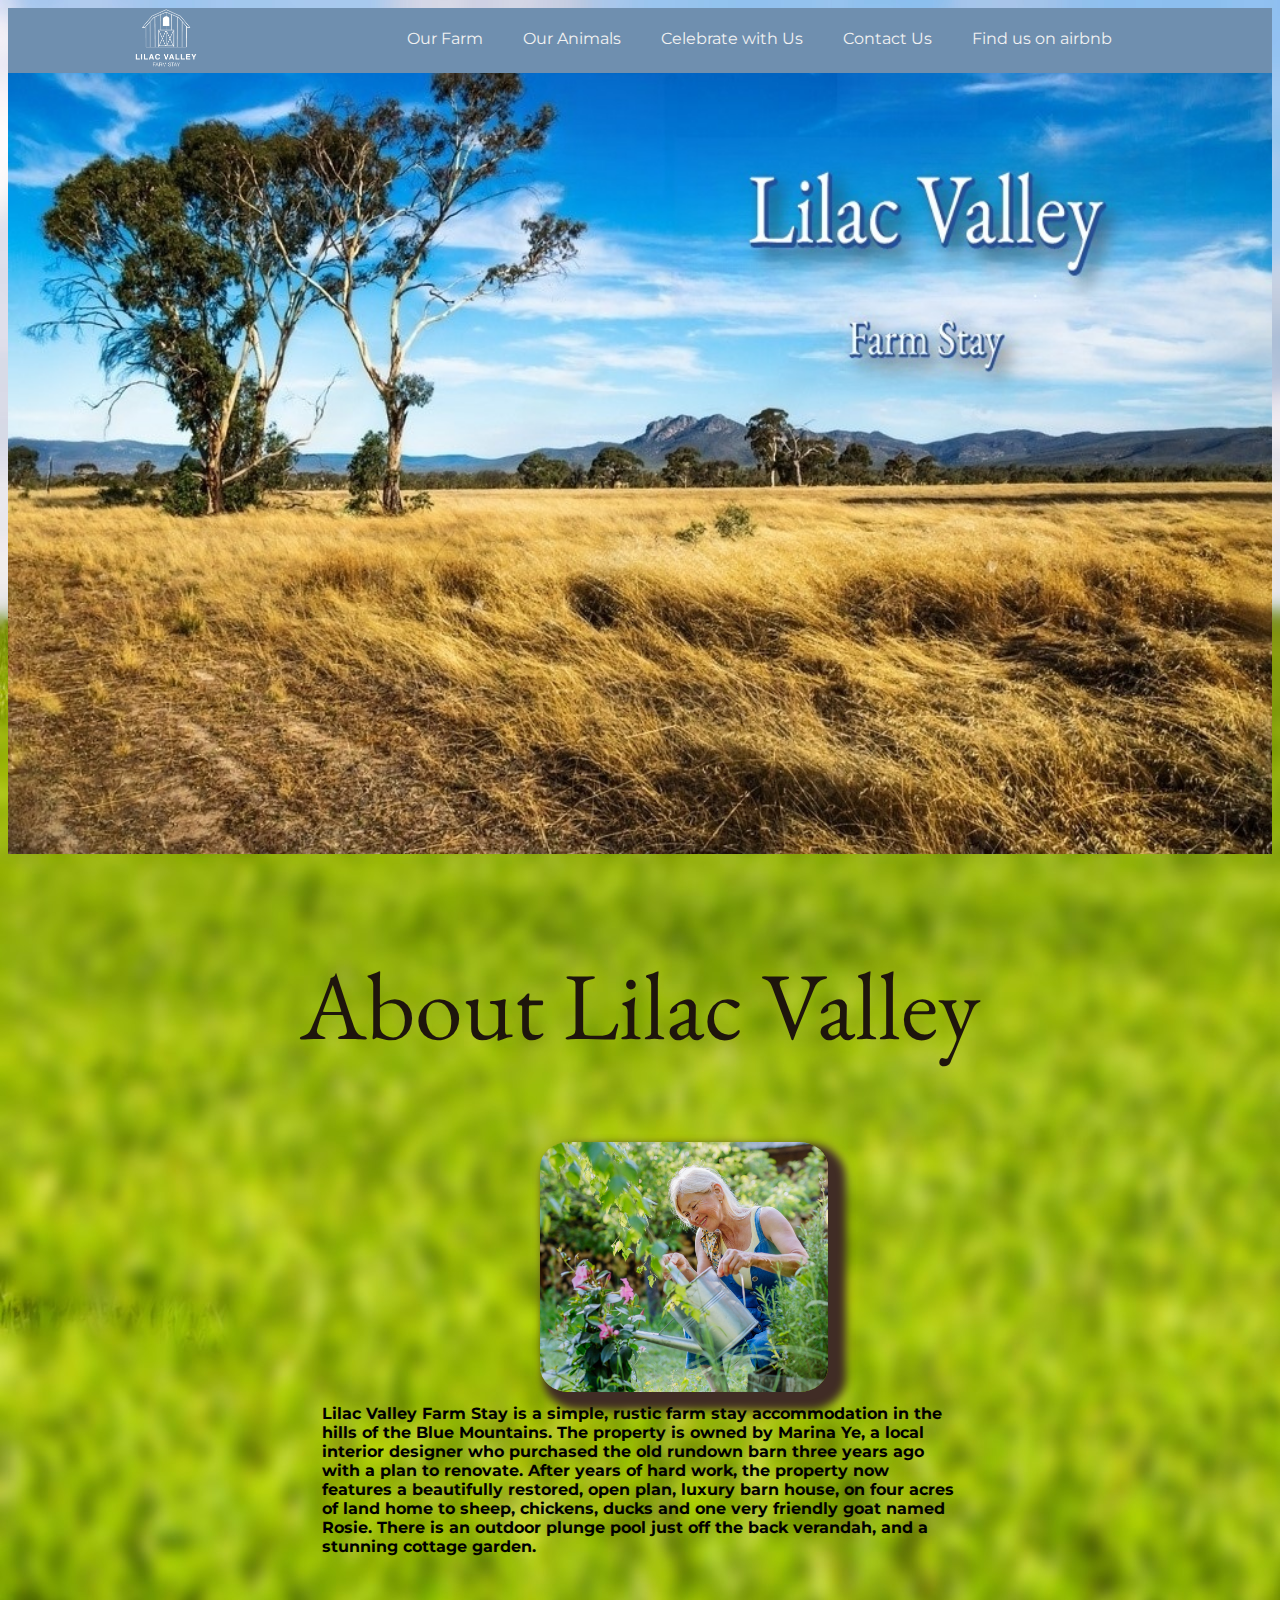
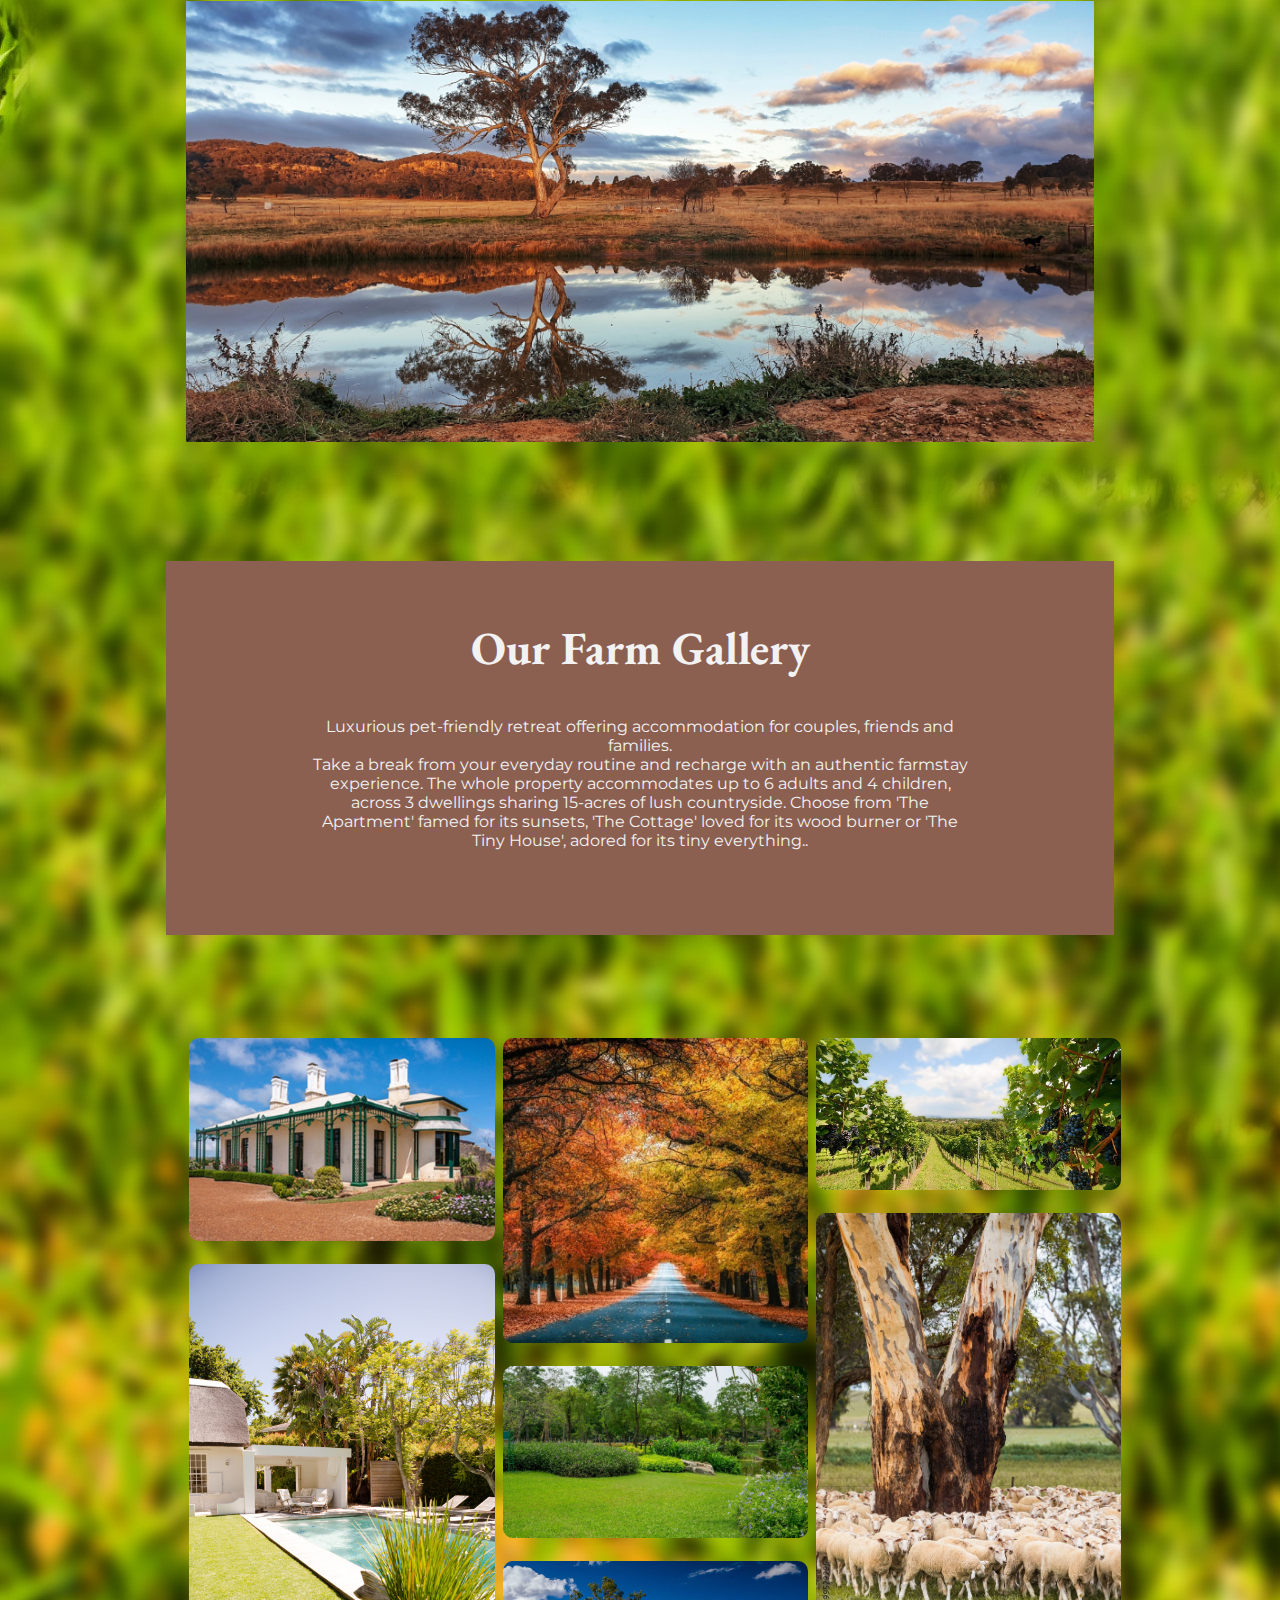
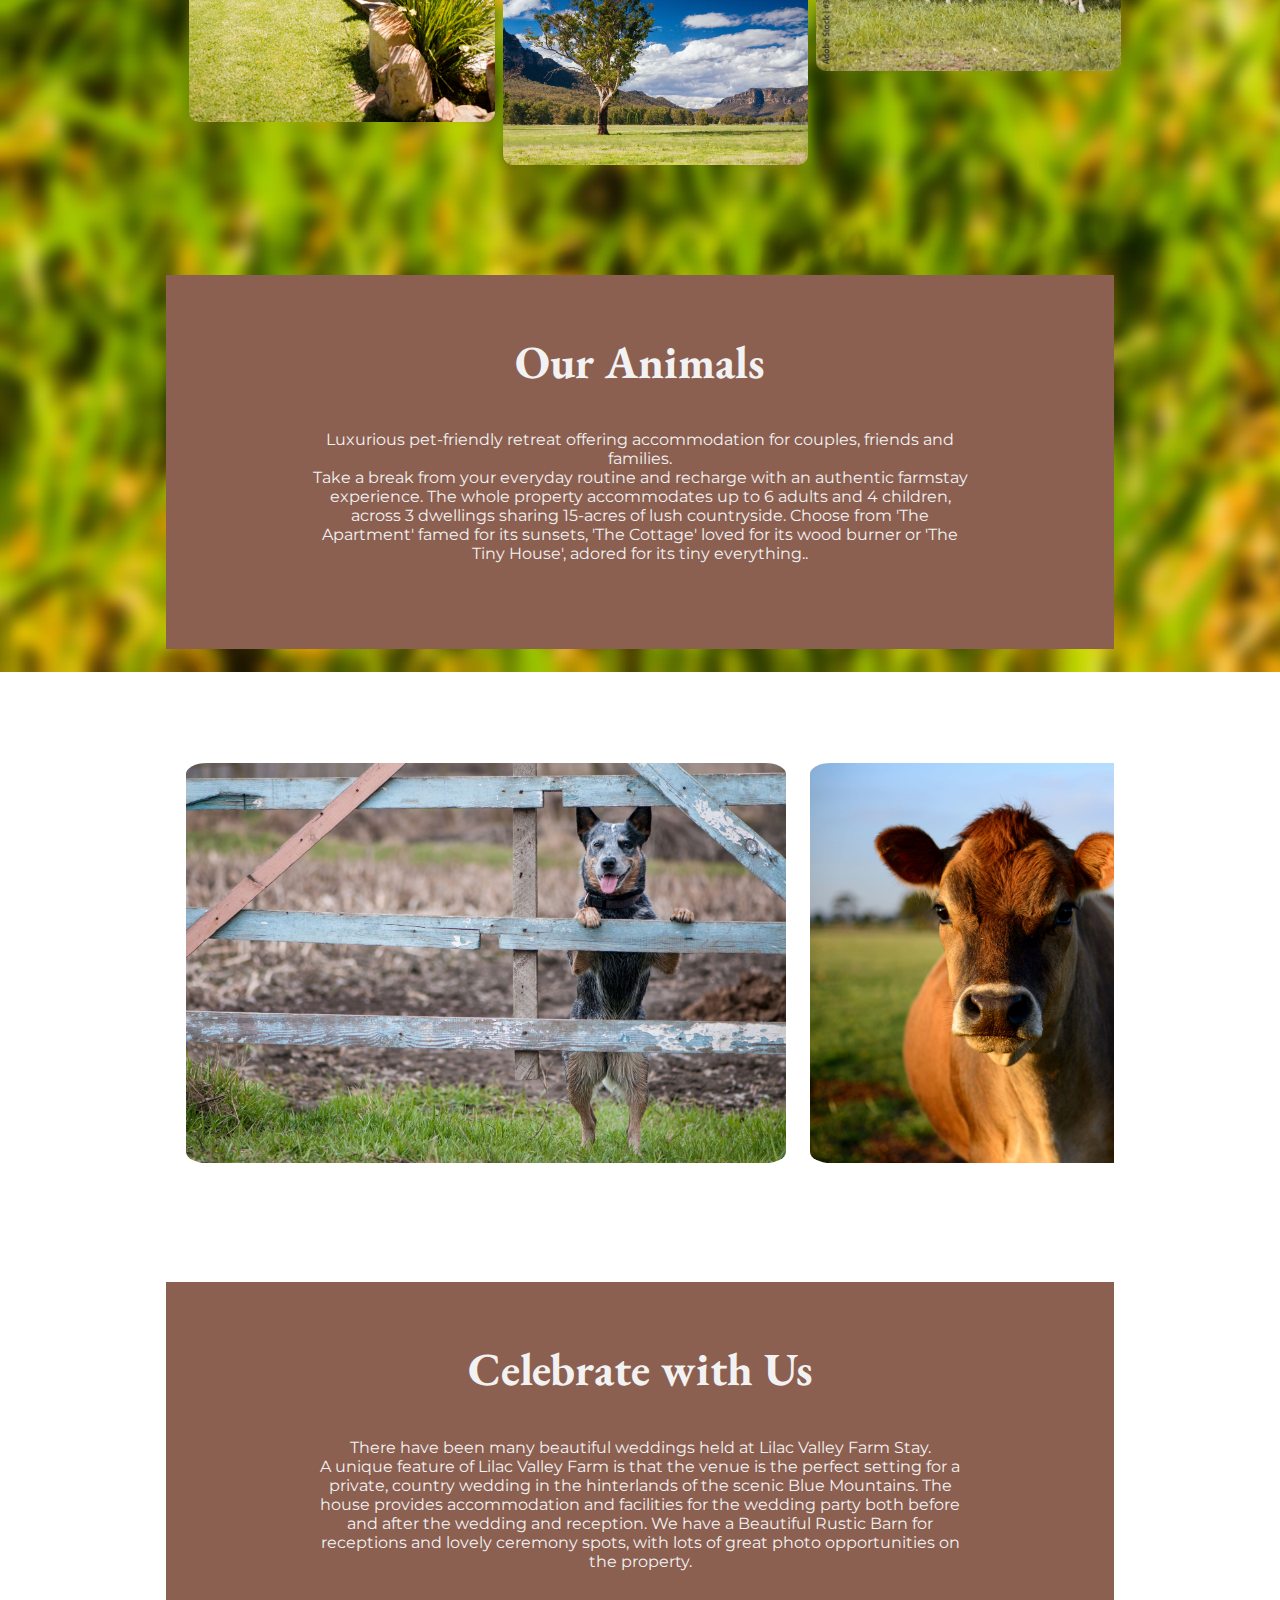
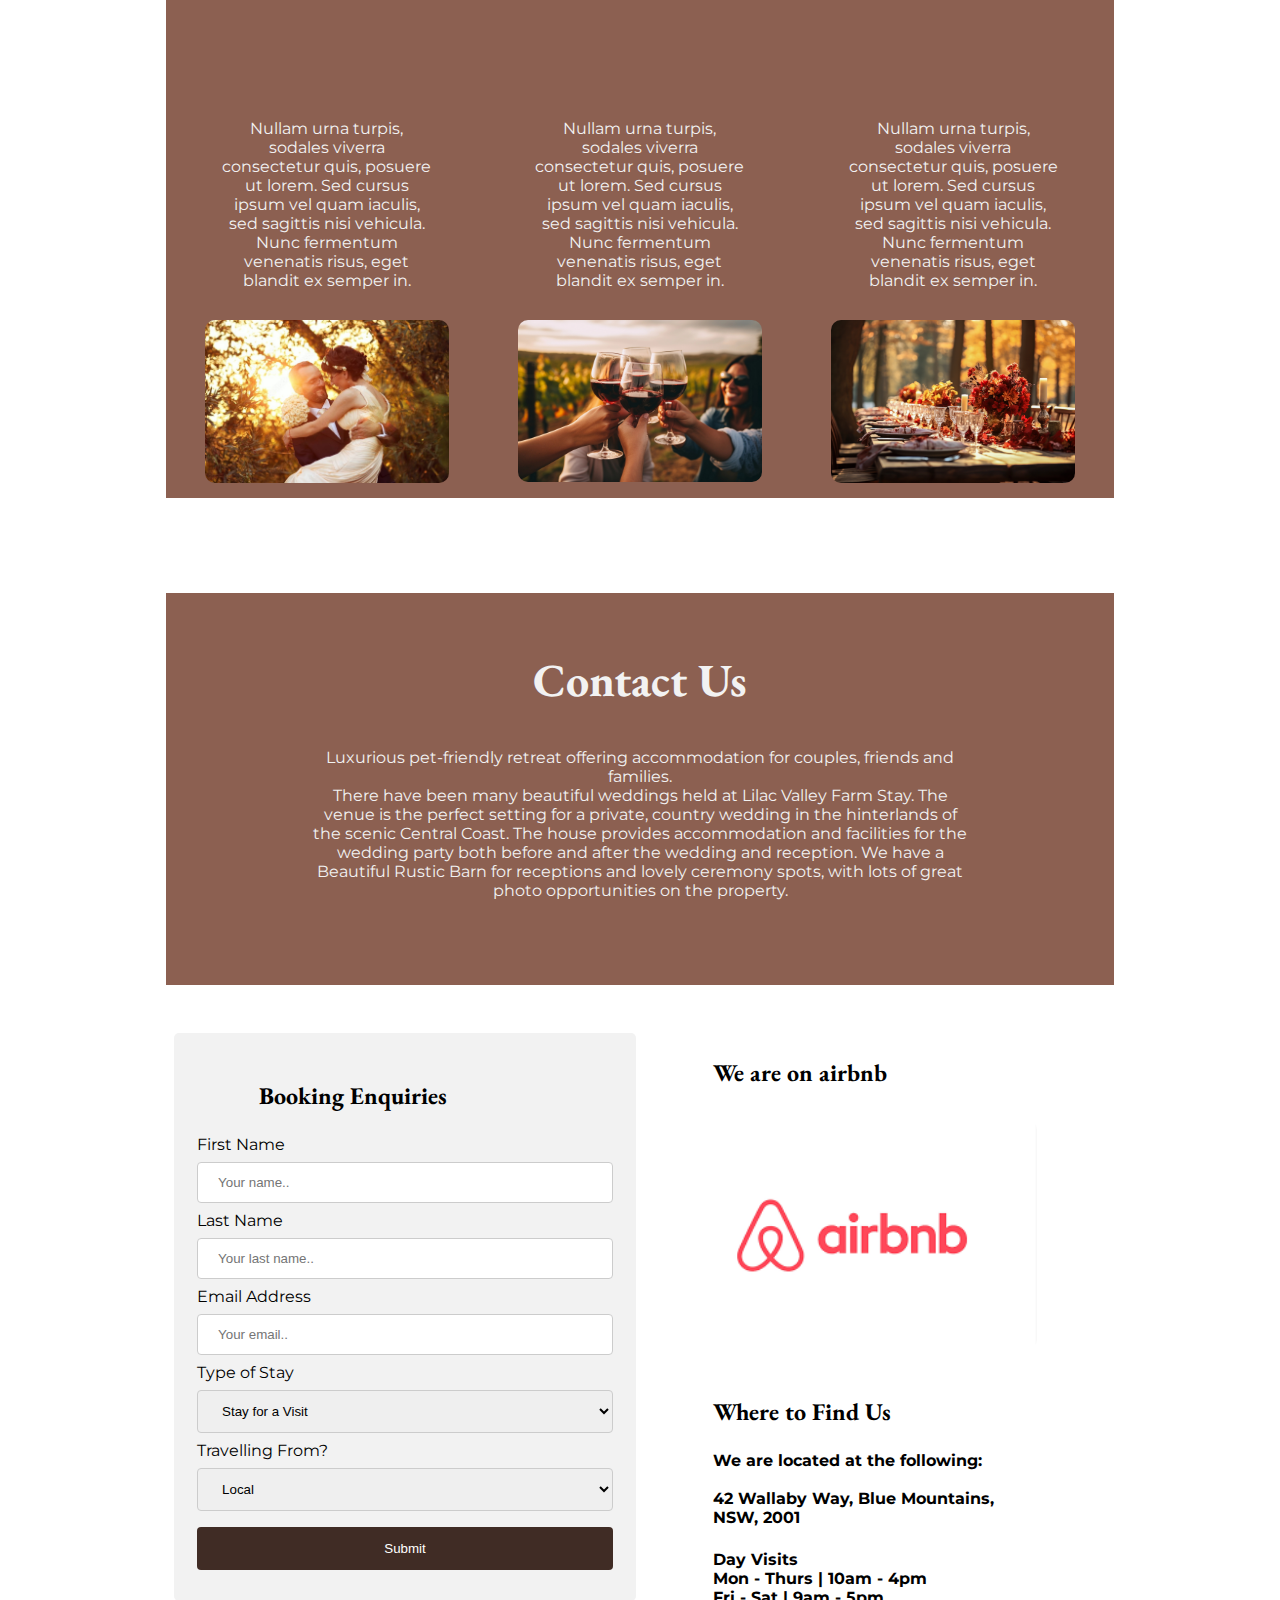
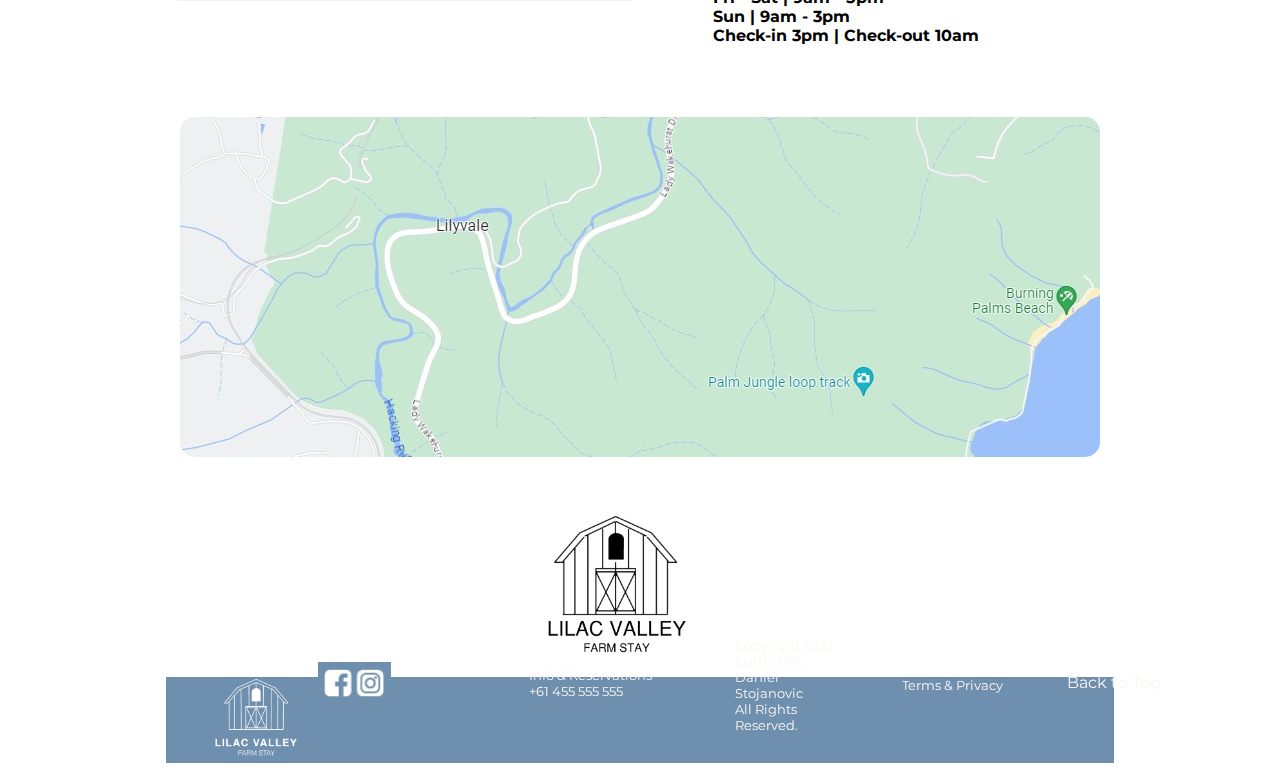
<file: index.html>
<!doctype html> 
<html lang="en">
   <head>
      <meta charset = "utf-8">
      <meta name="viewport" content="width = device-width, intital-scale = 1.0">
      <!-- need for responsive design -->
      <title> Assignment 3 - Final </title>
      <!-- Title in the browser tab-->
      <link rel="stylesheet" href="css_A3/style.css">
      <link href='https://fonts.googleapis.com/css?family=Montserrat:100,200' rel='stylesheet'>
      <link href='https://fonts.googleapis.com/css?family=EB Garamond' rel='stylesheet'>
   </head>
   <body>
     
      
         <div class="sticky">
            <div class="logo-container">
               <img src="images/lilac valley blue.png" alt="Farm logo" width = "5%" >
               <!-- Image curtesy of Adobe Stock Images  https://stock.adobe.com/au  -->
               <div class="menu-container">
                  <a href="#Farm"> Our Farm </a>
                  <a href="#Animals"> Our Animals </a>
                  <a href="#Celebrate"> Celebrate with Us </a>
                  <a href="#Contact"> Contact Us </a>
                  <a  href=" https://www.airbnb.com.au/">Find us on airbnb</a> <!-- anchor tag--Interactive links -->
               </div>
            </div>
         </div>
         <img src="images/farm_landscape_a_title.jpg" alt="Farm Landscape image" width = "100%" >
         <div class="main"> 
         <!-- Image curtesy of Adobe Stock Images  https://stock.adobe.com/au  -->
         <div class="top-container">
            <h1 class="w200" id="Home"> About Lilac Valley </h1>
            <!-- This is a Heading Tag, Only one h1 per page,-->
            <div class="image-blurred-edge">
               <div class="zoom">
                  <img src="images/founder_lady.jpg" alt="lady watering garden" height="250"  > 
               </div>
            </div>
            <p class="bold">              
               Lilac Valley Farm Stay is a simple, rustic farm stay accommodation in the hills of the Blue Mountains. The property is owned by Marina Ye, a local interior designer who purchased the old rundown barn three years ago with a plan to renovate. After years of hard work, the property now features a beautifully restored, open plan, luxury barn house, on four acres of land home to sheep, chickens, ducks and one very friendly goat named Rosie. There is an outdoor plunge pool just off the back verandah, and a stunning cottage garden.  
            </p>
            <img src="images/aspect dam.jpg" alt="Farm landscape, " width = "100%" >
            <!-- Image curtesy of Adobe Stock Images  https://stock.adobe.com/au  -->
         </div>
         <div class="mid-container">
            <div class="header_container">
               <br>
               <h2 id="Farm"> Our Farm Gallery </h2>
               <!-- This is a Heading Tag,-->
               <p>  
                  Luxurious pet-friendly retreat offering accommodation for couples, friends and families.<br>
                  Take a break from your everyday routine and recharge with an authentic farmstay experience.
                  The whole property accommodates up to 6 adults and 4 children, across 3 dwellings sharing 15-acres of lush countryside. 
                  Choose from 'The Apartment' famed for its sunsets, 'The Cottage' loved for its wood burner or 'The Tiny House', adored for its tiny everything..
               </p>
               <br>
            </div>
         </div>
         <!-- Photo Grid -all images curtesy of Adobe Stock https://stock.adobe.com/au -->
         <div class="row">
            <div class="column">
               <img src="images/farm house.jpg" alt="Farm house", style="width:100%">
               <img src="images/garden_pool.jpg" alt="gardern with pool", style="width:100%">
            </div>
            <div class="column">
               <img src="images/farm road.jpg" alt="tree lined road", style="width:100%">
               <img src="images/garden.jpg" alt="Garden", style="width:100%">
               <img src="images/farm mountians.jpg" alt="Farm with moutain view", style="width:100%">
            </div>
            <div class="column">
               <img src="images/farm grapes.jpg" alt="Farm vinyard", style="width:100%">
               <img src="images/farm sheep.jpg" alt="Sheep around tree", style="width:100%">
            </div>
         </div>
         <!-- </div> -->
         <div class="mid-container">
            <div class="header_container">
               <br>
               <h2 id="Animals"> Our Animals </h2>
               
               <!-- This is a Heading Tag,-->
               <p>  
                  Luxurious pet-friendly retreat offering accommodation for couples, friends and families.<br>
                  Take a break from your everyday routine and recharge with an authentic farmstay experience.
                  The whole property accommodates up to 6 adults and 4 children, across 3 dwellings sharing 15-acres of lush countryside. 
                  Choose from 'The Apartment' famed for its sunsets, 'The Cottage' loved for its wood burner or 'The Tiny House',
                  adored for its tiny everything..
               </p>
               <br>
            </div>
         </div>
         <!-- Photo Grid -all images curtesy of Adobe Stock https://stock.adobe.com/au -->
         <div class="image_scroll">
            <img src="images/dog_fence.jpg" alt="dog behind fence" width="600" height="400">
            <img src="images/cow_paddock.jpg" alt="cow in paddock" width="600" height="400">
            <img src="images/cockatoo.jpg" alt="close up of cockatoo" width="600" height="400">
            <img src="images/dog_close.jpg" alt="Dog close up" width="600" height="400">
            <img src="images/goat.jpg" alt="Goat facing camera" width="600" height="400">
            <img src="images/lama.jpg" alt="kangaroos facing camera" width="600" height="400">
         </div>
         <div class="mid-container">
            <div class=" header2">
               <br>
               <h2 id="Celebrate"> Celebrate with Us </h2>
               <!-- This is a Heading Tag,-->
               <p>  
                  There have been many beautiful weddings held at Lilac Valley Farm Stay.<br>
                  A unique feature of Lilac Valley Farm is that the venue is the perfect setting for a private, country wedding in the hinterlands of the scenic Blue Mountains.
                  The house provides accommodation and facilities for the wedding party both before and after the wedding and reception.
                  We have a Beautiful Rustic Barn for receptions and lovely ceremony spots, with lots of great photo opportunities on the property.
               </p>
               <br>
            </div>
        
         <div class="row">
            <div class="column">
               <!--  p containers only contain text  -->
               <p>
                  Nullam urna turpis, sodales viverra consectetur quis, posuere ut lorem. Sed cursus ipsum vel quam iaculis, sed sagittis nisi vehicula. Nunc fermentum venenatis risus, eget blandit ex semper in. 
               </p>
               <img src = "images/celebrate1.jpeg" alt="couple celebrating" width ="30%" >
            </div>

            <div class="column">
               <!-- Image curtesy of Adobe Stock Images  https://stock.adobe.com/au  -->
               <!--  p containers only contain text  -->
               <p>
                  Nullam urna turpis, sodales viverra consectetur quis, posuere ut lorem. Sed cursus ipsum vel quam iaculis, sed sagittis nisi vehicula. Nunc fermentum venenatis risus, eget blandit ex semper in. 
               </p>
               <img src = "images/celebrate2.jpeg" alt="celebrating with wine" width ="30%">
            </div>
               <div class="column">

               <!-- Image curtesy of Adobe Stock Images  https://stock.adobe.com/au  -->
               <!--  p containers only contain text  -->
               <p>
                  Nullam urna turpis, sodales viverra consectetur quis, posuere ut lorem. Sed cursus ipsum vel quam iaculis, sed sagittis nisi vehicula. Nunc fermentum venenatis risus, eget blandit ex semper in. 
               </p>
               <img src = "images/celebrate3.jpeg" alt="table arrangement" width ="30%">
               <!-- Image curtesy of Adobe Stock Images  https://stock.adobe.com/au  -->
            </div>
            </div>
         </div>
      
   
      <div class="lower-container">
         <div class="header_container">
            <br>
            <h2 id="Contact"> Contact Us </h2>
            <!-- This is a Heading Tag,-->
            <p>  
               Luxurious pet-friendly retreat offering accommodation for couples, friends and families.<br>
               There have been many beautiful weddings held at Lilac Valley Farm Stay.
               The venue is the perfect setting for a private, country wedding in the hinterlands of the scenic Central Coast.
               The house provides accommodation and facilities for the wedding party both before and after the wedding and reception.
               We have a Beautiful Rustic Barn for receptions and lovely ceremony spots, with lots of great photo opportunities on the property.
            </p>
            <br>
         </div>
      </div>
      <div class="row">
         <div class="column">
            <div class="form">
               <form action="/action_page.php">
                  <h3> Booking Enquiries</h3>
                  <label for="fname">First Name</label>
                  <input type="text" id="fname" name="firstname" placeholder="Your name..">
                  <label for="lname">Last Name</label>
                  <input type="text" id="lname" name="lastname" placeholder="Your last name..">
                  <label for="email">Email Address</label>
                  <input type="text" id="email" name="email" placeholder="Your email..">
                  <label for="stay">Type of Stay</label>
                  <select id="stay" name="stay">
                     <option value="visit">Stay for a Visit</option>
                     <option value="animal">Animal Experienice</option>
                     <option value="celebrate">Celebrate with Us</option>
                  </select>
                  <label for="country">Travelling From? </label>
                  <select id="country" name="country">
                     <option value="local">Local</option>
                     <option value="interstate">Interstate</option>
                     <option value="international">International</option>
                  </select>
                  <input type="submit" value="Submit">
               </form>
            </div>
         </div>
         <div class="column">
            <h3 class="bold">  
               We are on airbnb
            </h3>
            <img src = "images/airbnb.png" alt="map location" width ="25%">
            <h3> Where to Find Us </h3>
            <p class="bold">  
               We are located at the following: <br>
               <br>
               42 Wallaby Way, Blue Mountains, NSW, 2001  
            </p>
            <p class="bold">  
               Day Visits <br>
               Mon - Thurs | 10am - 4pm <br>
               Fri - Sat | 9am - 5pm <br>
               Sun | 9am - 3pm <br>
               Check-in 3pm | Check-out 10am <br>
            </p>
         </div>
         <img src = "images/map.jpg" alt="map location" width ="100%">
         <div class="column">
            <img src="images/logo_clear.png" alt="logo", style="width:30%;margin-left: 30%;">
         </div>
      </div>
      <div class="footer-container">
         <img src="images/lilac valley blue.png" alt="Farm logo" width = "9%" >
         <!-- Image curtesy of Adobe Stock Images  https://stock.adobe.com/au  -->
         <div class="footer-menu-container">
            <img src="images/facebook insta logo.jpg" alt="socials logo" width = "30%" >
            <!-- Image curtesy of Adobe Stock Images  https://stock.adobe.com/au  -->
            <p> Info & Reservations <br>
               +61 455 555 555 
            </p>
            <p> Copyright 2023 Curtin Uni , Daniel Stojanovic <br>
               All Rights Reserved. 
            </p>
            <p> Terms & Privacy </p>
            <a  href=" #Home"> Back to Top </a> <!-- anchor tag--Interactive links -->
         </div>
      </div>
   </div> 
</div>
   </body>
</html>
</file>
<file: css_A3/style.css>
/* Hi, I'm a css code comment, written a little bit different to html! Add some css to this document */
/* Removing default styling */
/* color only affects text, background-color only affects elements */
body {
	font-family: 'Montserrat';
	background-image: url("images/farm sunseta.jpg");
	background-repeat: no-repeat;
	background-attachment: fixed;
	
}

html{ /* for smoother section navigation */

	scroll-behavior: smooth;
}
.main{
	max-width: 75%;
	margin-left: auto;
	margin-right: auto;
}
a {
	color: black;
	font-size: 1em;
	padding: 20px;
}

h1 {
	font-size: 6em;
	color: #1E150C;
	text-align: center;
	font-family: 'EB Garamond';
}

h2 {
	font-size: 2.875em;
	font-family: 'EB Garamond';
}

h3 {
	font-size: 1.5em;
	padding-left: 15%;
	font-family: 'EB Garamond';
}

p {
	font-size: 1.em;
	padding-left: 15%;
	padding-right: 15%;
	font-family: 'Montserrat', sans-serif;
	margin-bottom: 5%;
}

.w100 {
	font-weight: 100;
}

.w200 {
	font-weight: 200;
}

.bold {
	font-weight: bold;
}

/* top LOGO Banner items */
div.sticky {
	position: sticky;
	top: 0;
}

.logo-container {
	position: absolute;
	top: 1%;
	width: 100%;
	background-color: #6F8FAF;
}

.logo-container img {
	margin-left: 10%;
}

.menu-container {
	position: absolute;
	top: 1%;
	left: 30%;
	display: flex;
	align-items: center;
	justify-content: center;
	justify-items: center;
	flex-direction: row;
}

.menu-container p {
	color: #FAF6F2;
}

.menu-container a {
	color: #f2f2f2;
	font-family: 'Montserrat', sans-serif;
	text-decoration: none;
	font-size: 1em;
}

/* main Content Containers */
.top-container {
	padding: 20px;
	
}

/* Blurred & Banner Containers not used */
.zoom {
	padding: 10px;
	padding-bottom: 5%;
	transition: transform .3s;
	width: 200px;
	height: 200px;
	margin: 0 auto;
}

.zoom:hover {
	-ms-transform: scale(1.1);
	/* IE 9 */
	-webkit-transform: scale(1.1);
	/* Safari 3-8 */
	transform: scale(1.1);
}

.zoom img {
	border-radius: 10%;
	box-shadow: 10px 10px 8px 8px #402c25;
}

.banner-container {
	background-color: #FAFAF2;
}

.banner-content {
	position: absolute;
	display: grid;
	grid-template-columns: 70% 0%;
	align-items: center;
	width: 100%;
	margin-top: -8%;
	text-align: center;
}


.image_scroll {
	overflow: auto;
	white-space: nowrap;
	padding: 10px;
}

.image_scroll img {
	padding: 10px;
	border-radius: 5%;
}

.header_container{
	margin-top: 10%;
}

.mid-container {
	color: #f2f2f2;
	text-align: center;
	background-color: #8c6051;
	margin-top: 10%;
	margin-bottom: 10%;
}

.mid-container p {
	color: #f2f2f2;
	padding-bottom: 2%;
}

.lower-container {
	color: #f2f2f2;
	text-align: center;
	background-color: #8c6051;
	margin: 0;
}

.lower-container p {
	color: #f2f2f2;
	/*font-size: 1.75em; */
	padding-bottom: 2%;
}

/* ref: for the image grid responsive. https://www.w3schools.com/howto/tryit.asp?filename=tryhow_css_image_grid_responsive Create three equal columns that sits next to each other */
.row {
	display: -ms-flexbox;
	/* IE10 */
	display: flex;
	-ms-flex-wrap: wrap;
	/* IE10 */
	flex-wrap: wrap;
	padding: 0 4px;
	margin-top: 5%;
	justify-content: center;
}

.row img {
	border-radius: 15px;
	margin: 5%;

}

.column {
	-ms-flex: 30%;
	flex: 30%;
	max-width: 50%;
	padding: 0 4px;
}

.column img {
	margin-top: 8px;
	vertical-align: middle;
	width: 80%;
	border-radius: 10px;
}

.column h3 {

	vertical-align: middle;
}

.column p {
	/* font-weight: bold; */
	vertical-align: middle;
}

/* Responsive layout - stacks on responsive <  800px*/
@media screen and (max-width: 800px) {
	.column {
		-ms-flex: 90%;
		flex: 90%;
		max-width: 90%;
	}
}

/* Responsive layout - resizes the images when screen resolution < 600px*/

@media screen and (max-width: 600px) {
	.column {
		-ms-flex: 80%;
		flex: 80%;
		max-width: 80%;
	}
}

input[type=text],
select {
	width: 100%;
	padding: 12px 20px;
	margin: 8px 0;
	display: inline-block;
	border: 1px solid #ccc;
	border-radius: 4px;
	box-sizing: border-box;
}

input[type=submit] {
	width: 100%;
	background-color: #402c25;
	color: white;
	padding: 14px 20px;
	margin: 8px 0;
	border: none;
	border-radius: 4px;
	cursor: pointer;
}

input[type=submit]:hover {
	background-color: #8f6f6f;
}

.form_container {
	-ms-flex: 35%;
	flex: 35%;
	max-width: 40%;
	padding: 0 4px;
}

.form_container img {
	margin-top: 8px;
	vertical-align: middle;
	width: 100%;
	border-radius: 5px;
}

@media screen and (max-width: 800px) {
	.form_container {
		-ms-flex: 90%;
	}
}

@media screen and (max-width: 600px) {
	.form_container {
		-ms-flex: 60%;
	}
}

form {
	padding: 0 4px;
	justify-content: center;
	border-radius: 5px;
	background-color: #f2f2f2;
	padding: 5%;
	margin-bottom: 15%;
}

.footer-container {
	background-color: #6F8FAF;
	width: 100%;
	position: relative;
}

.footer-container img {
	margin-left: 5%;
}

.footer-menu-container {
	position: absolute;
	bottom: 25%;
	left: 15%;
	display: grid;
	grid-template-columns: 30% 30% 20% 20% 20%;
	justify-content: center;
	justify-items: center;
	align-items: center;
}

.footer-menu-container p {
	color: #FAF6F2;
	font-size: small;
}

.footer-menu-container a {
	color: #FAF6F2;
	font-family: 'Montserrat', sans-serif;
	text-decoration: none;
}
</file>
